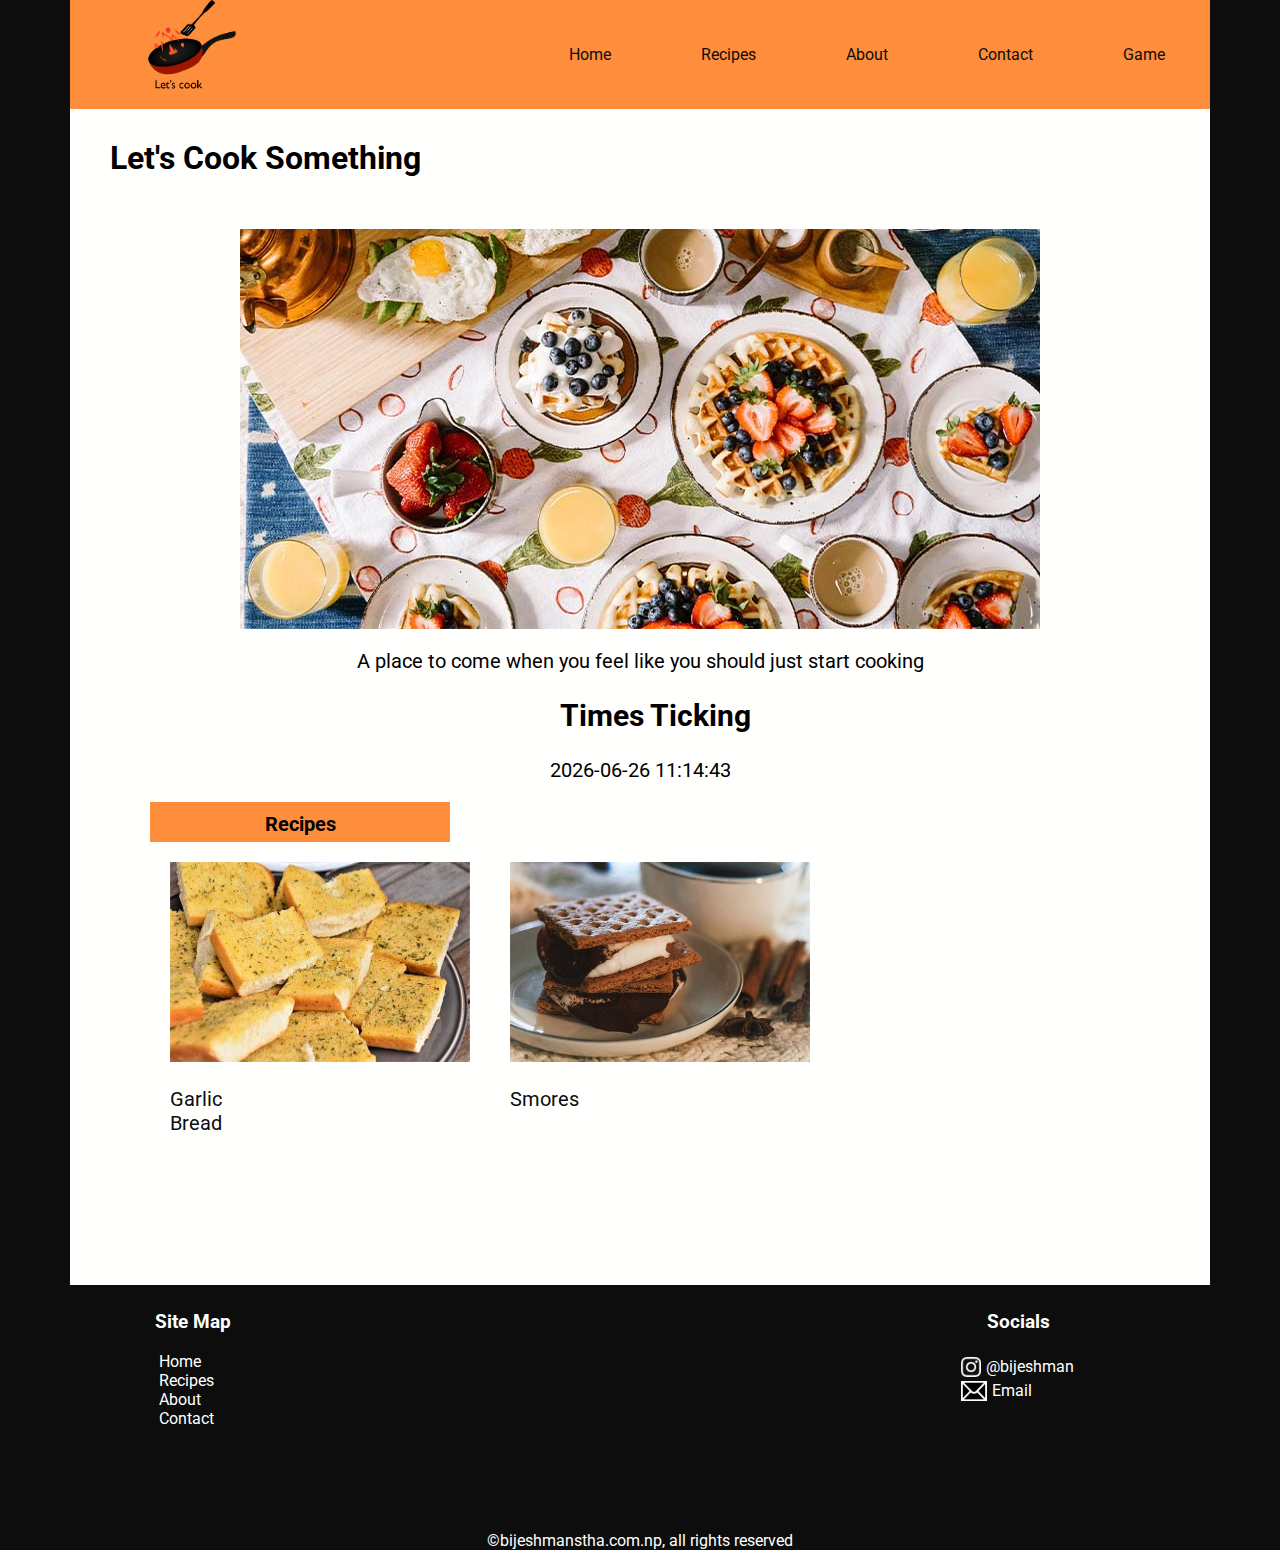
<file: pages/index.html>
<!DOCTYPE html>
<html lang="en">

<head>
    <meta charset="UTF-8">
    <meta http-equiv="X-UA-Compatible" content="IE=edge">
    <meta name="viewport" content="width=device-width, initial-scale=1.0">
    <title>Lets Cook</title>
    <link href="CSS/style.css" rel="stylesheet">
    <script src="JS/script.js"></script>
    <style>
        .middle {
            top: 88px;
            height: 1300px;
        }

        footer {
            bottom: -650px;
        }

        h1 {
            position: relative;
            top: 10px;
            margin-left: 20px;
        }

        #slider {
            position: relative;
            top: 20px;
            margin: auto;
            background-image: url("images/slide1.jpg");
            width: 800px;
            height: 400px;      
            transition: background-image 0.8s;
        }

        .relatedrecipes {
            position: relative;
            top: 20px;
        }
    </style>
</head>

<body onload="autoslide() , clock()">

    <div class="container">
        <header id="top">
            <a href="http://bijeshmanstha.com.np">
                <figure><img src="images/logo.png" alt="logo"></figure>
            </a>
            <nav>
                <ul>
                    <li><a href="index.html" title="Home">Home</a></li>
                    <li> <a href="recipes.html" title="Recipes">Recipes</a></li>
                    <li> <a href="about.html" title="About">About</a></li>
                    <li><a href="contact.html" title="Contact">Contact</a></li>
                    <li><a href="2048js/game.html" title="Game">Game</a></li>
                    
                </ul>
            </nav>
        </header>

        <div class="middle">
            <h1>Let's Cook Something</h1>
            <div onclick="slide()" class="slider" id="slider"></div>
            <div class="homepagecontent">
                <p>A place to come when you feel like you should just start cooking</p>
                <h2>Times Ticking</h2>
                <div id="clock"></div>
                <div class="relatedrecipes" id="relatedrecipes">
                    <div class="titlebox methodtitle">Recipes</div>
                    <a href="garlic-bread.html">
                        <div class="relatedrecipe">
                            <figure><img class="prepphoto" src="images/garlic-bread.jpg" alt="garlic bread">
                                <p class="relateditem">Garlic Bread</p>
                            </figure>
                        </div>
                    </a>
                    <a href="smores.html">
                        <div class="relatedrecipe">
                            <figure><img class="prepphoto" src="images/smores.jpg" alt="smores">
                                <p class="relateditem">Smores </p>
                            </figure>
                        </div>
                    </a>
                </div>
            </div>
        </div>
        <footer id="bottom">
            <div class="sitemap">
                <p>Site Map</p>
                <nav>
                    <ul>

                        <li><a href="index.html" title="Home">Home</a></li>


                        <li><a href="recipes.html" title="Recipes">Recipes</a></li>


                        <li><a href="about.html" title="About">About</a></li>

                        <li>
                            <a href="contact.html" title="Contact">Contact</a>
                        </li>

                    </ul>
                </nav>

            </div>
            <div class="socials">
                <p>Socials</p>

                <nav>
                    <ul>

                        <li><a href="https://instagram.com/bijeshman" title="instagram"><img
                                    src="images/instagram-logo.png" alt="Instagram logo" class="iconlogo"><span
                                    class="iconlink">@bijeshman</span> </a>
                        </li>


                        <li> <a href="mailto:bijeshmansth.bs@gmail.com" title="email"><img src="images/email-icon.jpg"
                                    alt="email icon" class="iconlogo"><span class="iconlink">Email</span></a></li>

                    </ul>
                </nav>

            </div>
            <div class="copyright">&copy;bijeshmanstha.com.np, all rights reserved</div>
        </footer>
    </div>
</body>

</html>
</file>
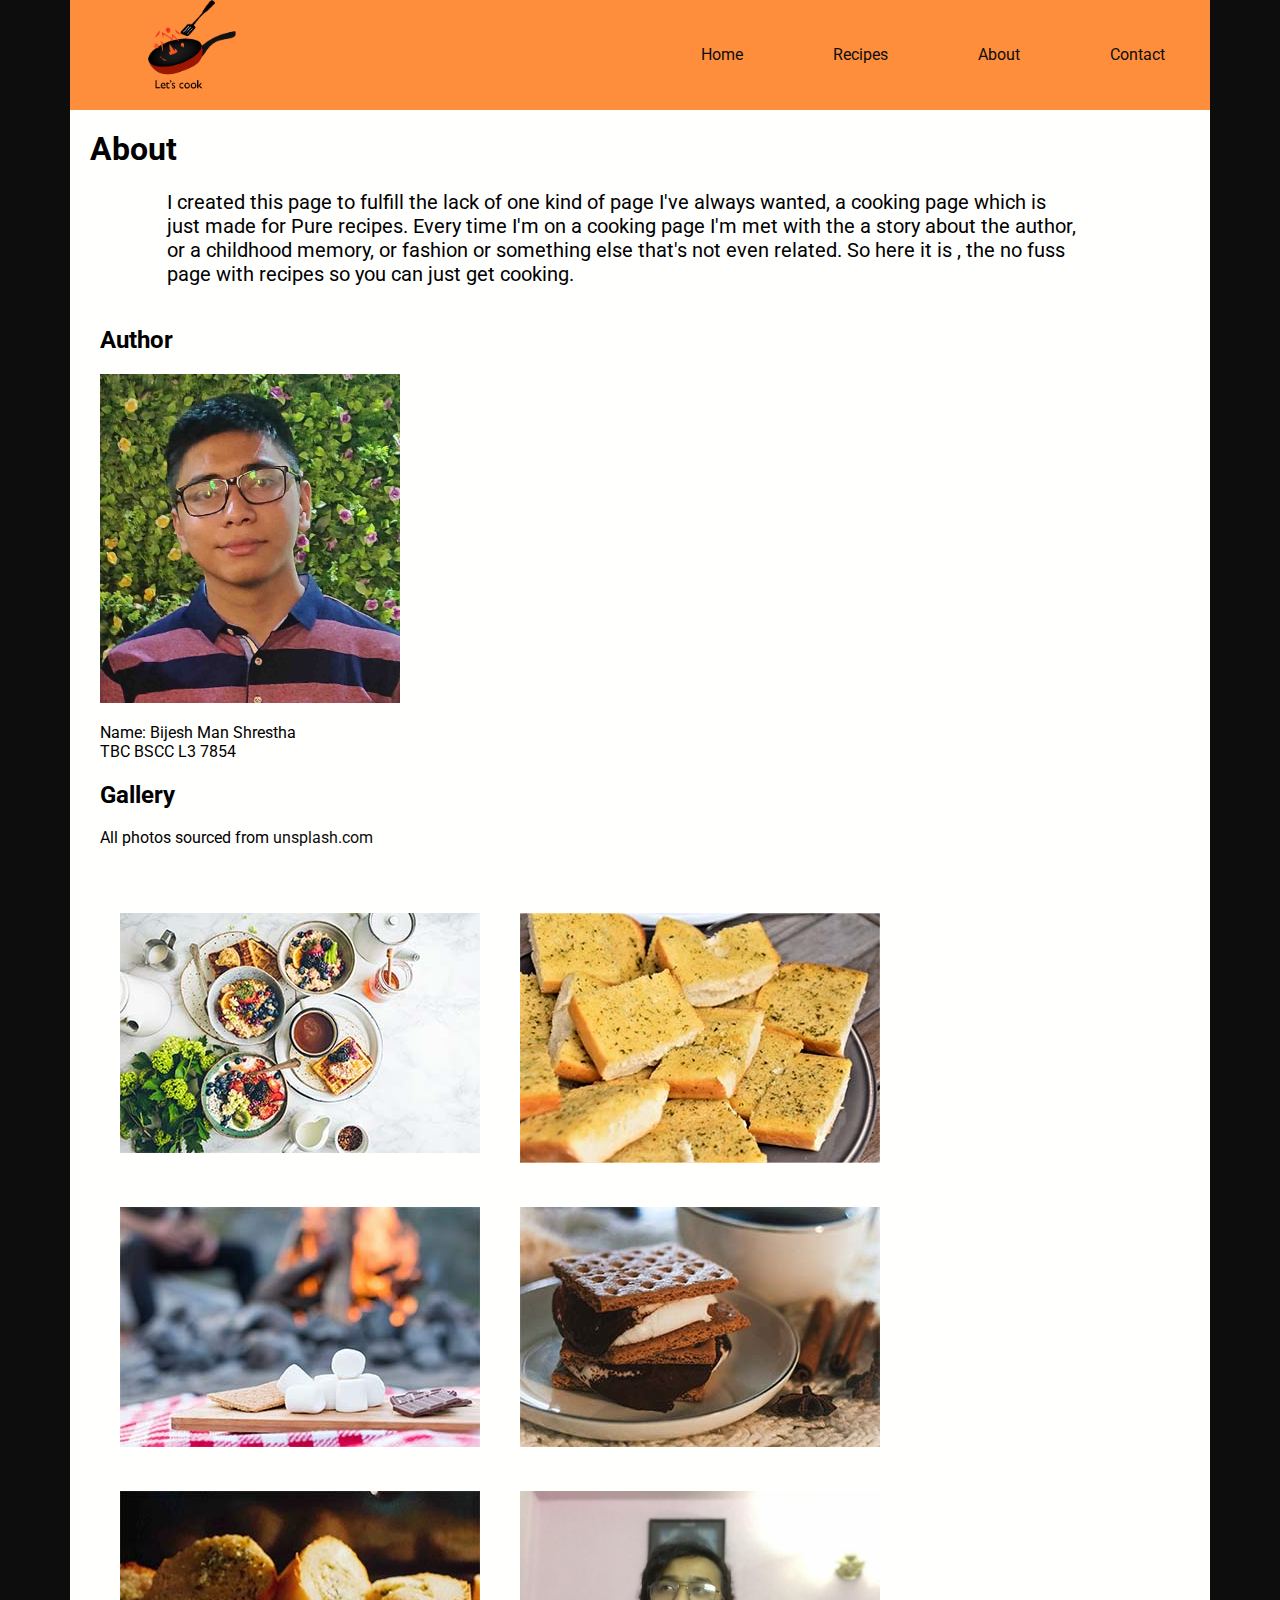
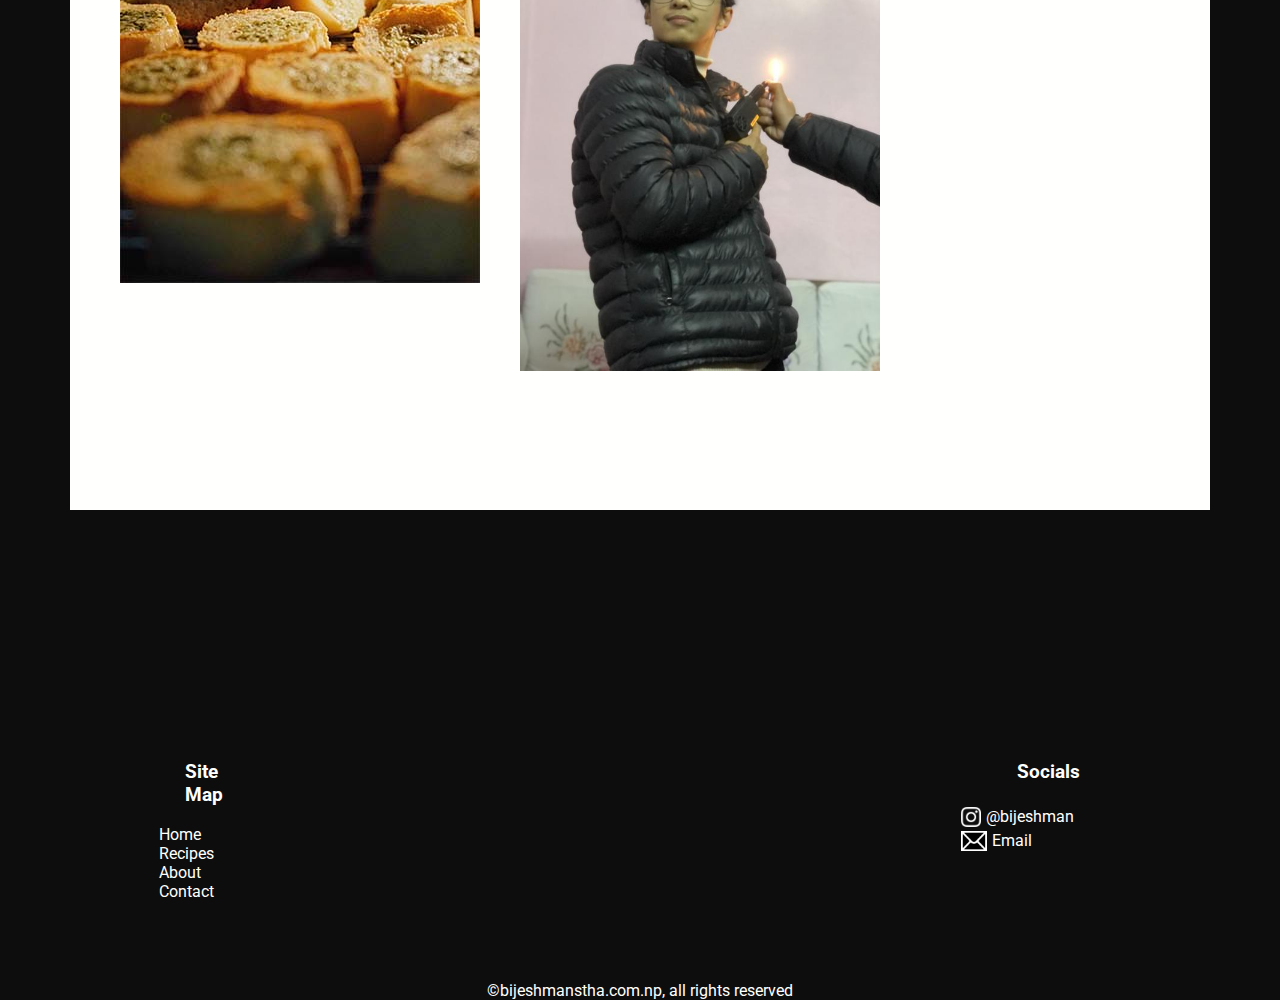
<file: pages/about.html>
<!DOCTYPE html>
<html lang="en">

<head>
    <meta charset="UTF-8">
    <meta http-equiv="X-UA-Compatible" content="IE=edge">
    <meta name="viewport" content="width=device-width, initial-scale=1.0">
    <title>About</title>
    <link href="CSS/style.css" rel="stylesheet">
    <style>
    
         p{margin-left: 30px;}
        .middle{
            top:89px;
            height:2000px;
        }
        footer{
            bottom:-1700px;
        }
        blockquote{
                position: relative;
                left: 5%;
                top:-20px;
                width: 80%;
                font-size: 20px;
            }
    </style>
</head>

<body>
    <div class="container">
        <header id="top">
            <a href="http://bijeshmanstha.com.np"><figure><img src="images/logo.png" alt="logo"></figure></a>
            <nav>
                <ul>
                    <li><a href="index.html" title="Home">Home</a></li>
                    <li> <a href="recipes.html" title="Recipes">Recipes</a></li>
                    <li> <a href="about.html" title="About">About</a></li>
                    <li><a href="contact.html" title="Contact">Contact</a></li>
                </ul>
            </nav>
        </header>

        <div class="middle">
            <h1>About</h1>
                <blockquote>
                    I created this page to fulfill the lack of one kind of page I've always wanted, a cooking page which is just made for Pure recipes. Every time I'm on a cooking page I'm met with the a story about the author, or a childhood memory, or fashion or something else that's not even related. So here it is , the no fuss page with recipes so you can just get cooking.
                </blockquote>
            <h2>
                Author
            </h2>
            <div class="author">
                <figure> <img class="authorphoto" src="images/authorphoto.jpg" alt="Photo of author"> </figure>
                <p>Name: Bijesh Man Shrestha<br>TBC BSCC L3 7854</p>
            </div>
            
            <h2>Gallery</h2>
            <p>All photos sourced from <a href="https://www.unsplash.com">unsplash.com</a></p>
             
            <div class="gallery">
                <a href="images/gallery/breakfastspread.jpg"><figure> <img class="gallerythumbnail" src="images/thumbnails/breakfastspread.jpg" alt="Break Fast table"></a> </figure>
                <a href="images/gallery/garlicbread.jpg"><figure> <img class="gallerythumbnail" src="images/thumbnails/garlicbread.jpg" alt="Break Fast table"></a></figure>
                <a href="images/gallery/smores-ingredients.jpg"><figure> <img class="gallerythumbnail" src="images/thumbnails/smores-ingredients.jpg" alt="Break Fast table"> </a></figure>
                <a href="images/gallery/smores.jpg"><figure> <img class="gallerythumbnail" src="images/thumbnails/smores.jpg" alt="Break Fast table"></a> </figure>
                <!--<a href="images/gallery/spread.jpg"><figure> <img class="gallerythumbnail" src="images/thumbnails/spread.jpg" alt="Break Fast table"></a> </figure>-->
                <a href="images/gallery/garlicbreadoven.jpg"><figure> <img class="gallerythumbnail" src="images/thumbnails/garlicbreadoven.jpg" alt="Break Fast table"></a> </figure>
                 <a href="images/prash.jpg"><figure> <img class="gallerythumbnail" src="images/prash.jpg" alt="Sexy guy"></a> </figure>
            
            </div>

             </div>
             <footer id="bottom">
                <div class="sitemap">
                    <p>Site Map</p>
                    <nav>
                        <ul>    
                            <li><a href="index.html" title="Home">Home</a></li>
                            <li><a href="recipes.html" title="Recipes">Recipes</a></li>
                            <li><a href="about.html" title="About">About</a></li>
                            <li><a href="contact.html" title="Contact">Contact</a></li>
                        </ul>
                    </nav>
    
                </div>
                <div class="socials">
                    <p>Socials</p>
    
                    <nav>
                        <ul>
    
                            <li><a href="https://instagram.com/bijeshman" title="instagram"><img
                                        src="images/instagram-logo.png" alt="Instagram logo" class="iconlogo"><span
                                        class="iconlink">@bijeshman</span> </a>
                            </li>
    
    
                            <li> <a href="mailto:bijeshmansth.bs@gmail.com" title="email"><img src="images/email-icon.jpg"
                                        alt="email icon" class="iconlogo"><span class="iconlink">Email</span></a></li>
    
                        </ul>
                    </nav>
    
                </div>
                <div class="copyright">&copy;bijeshmanstha.com.np, all rights reserved</div>
            </footer>
    </div>
</body>

</html>
</file>
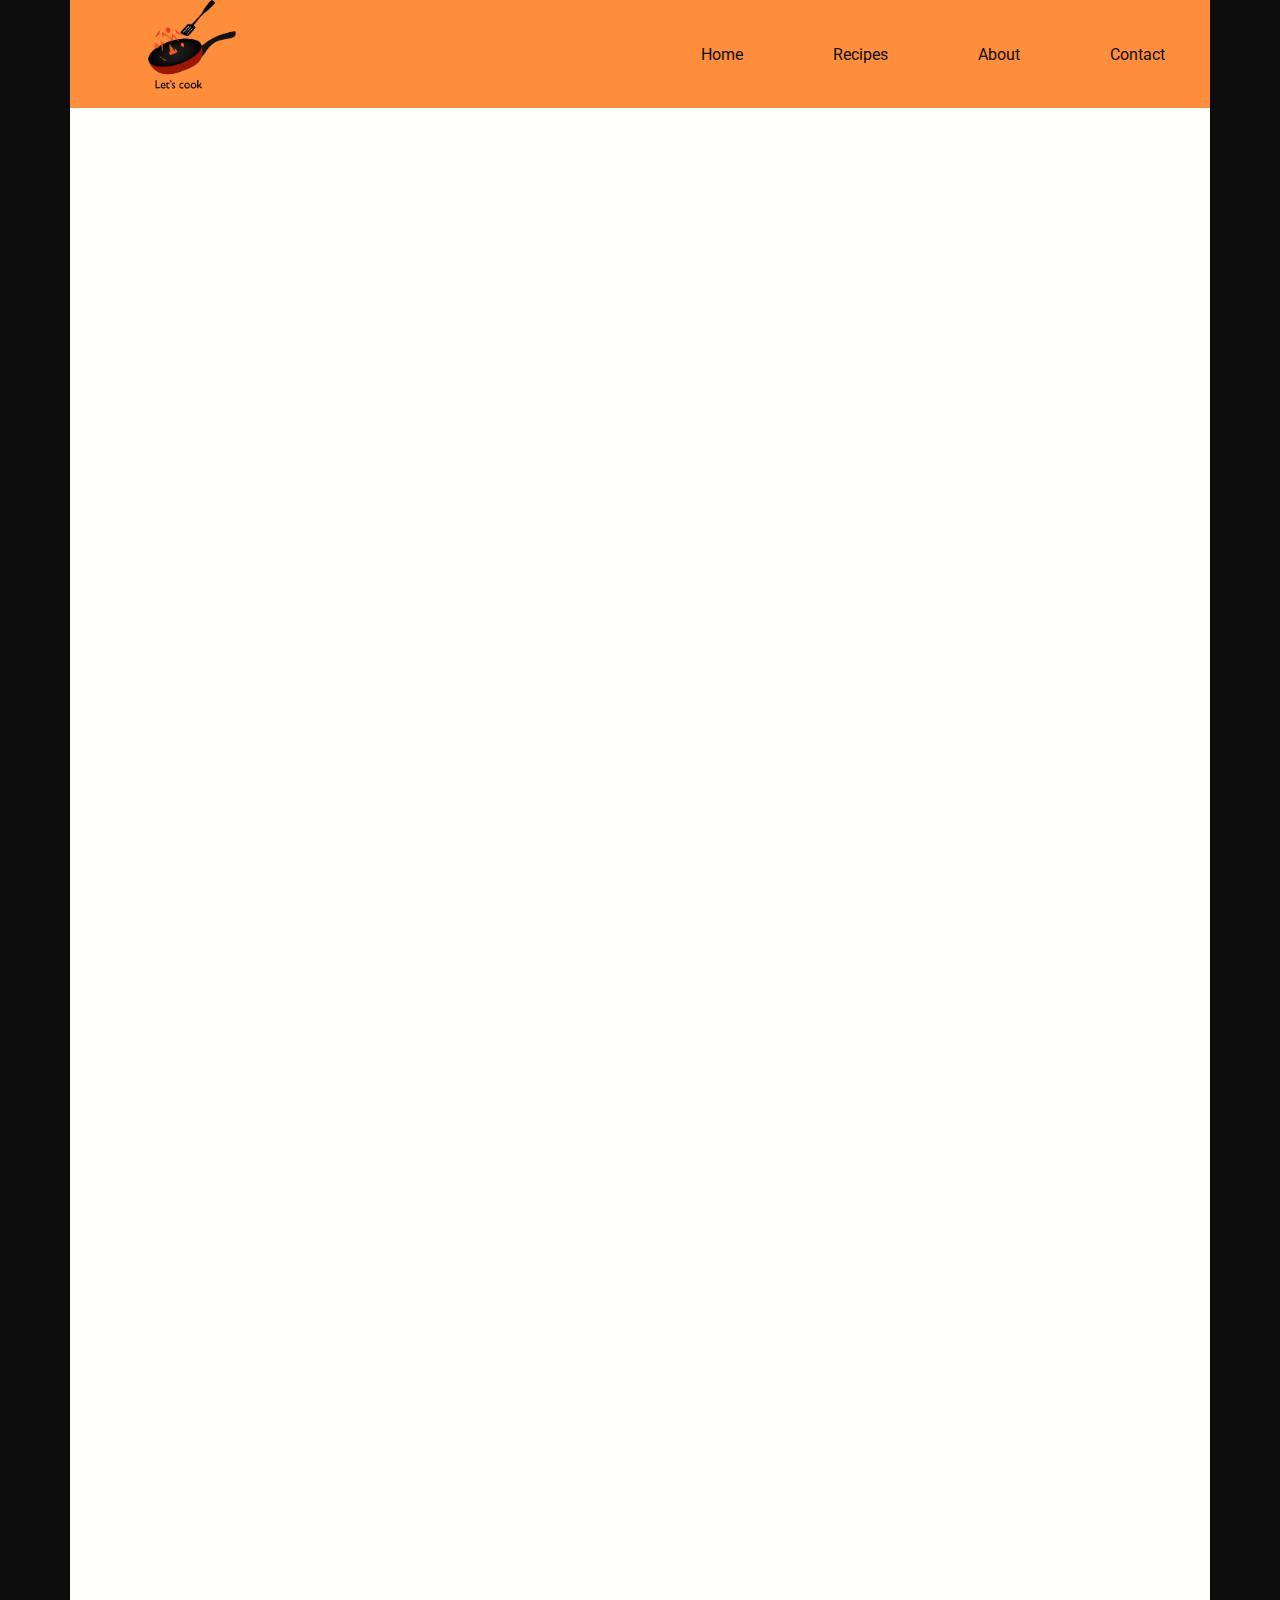
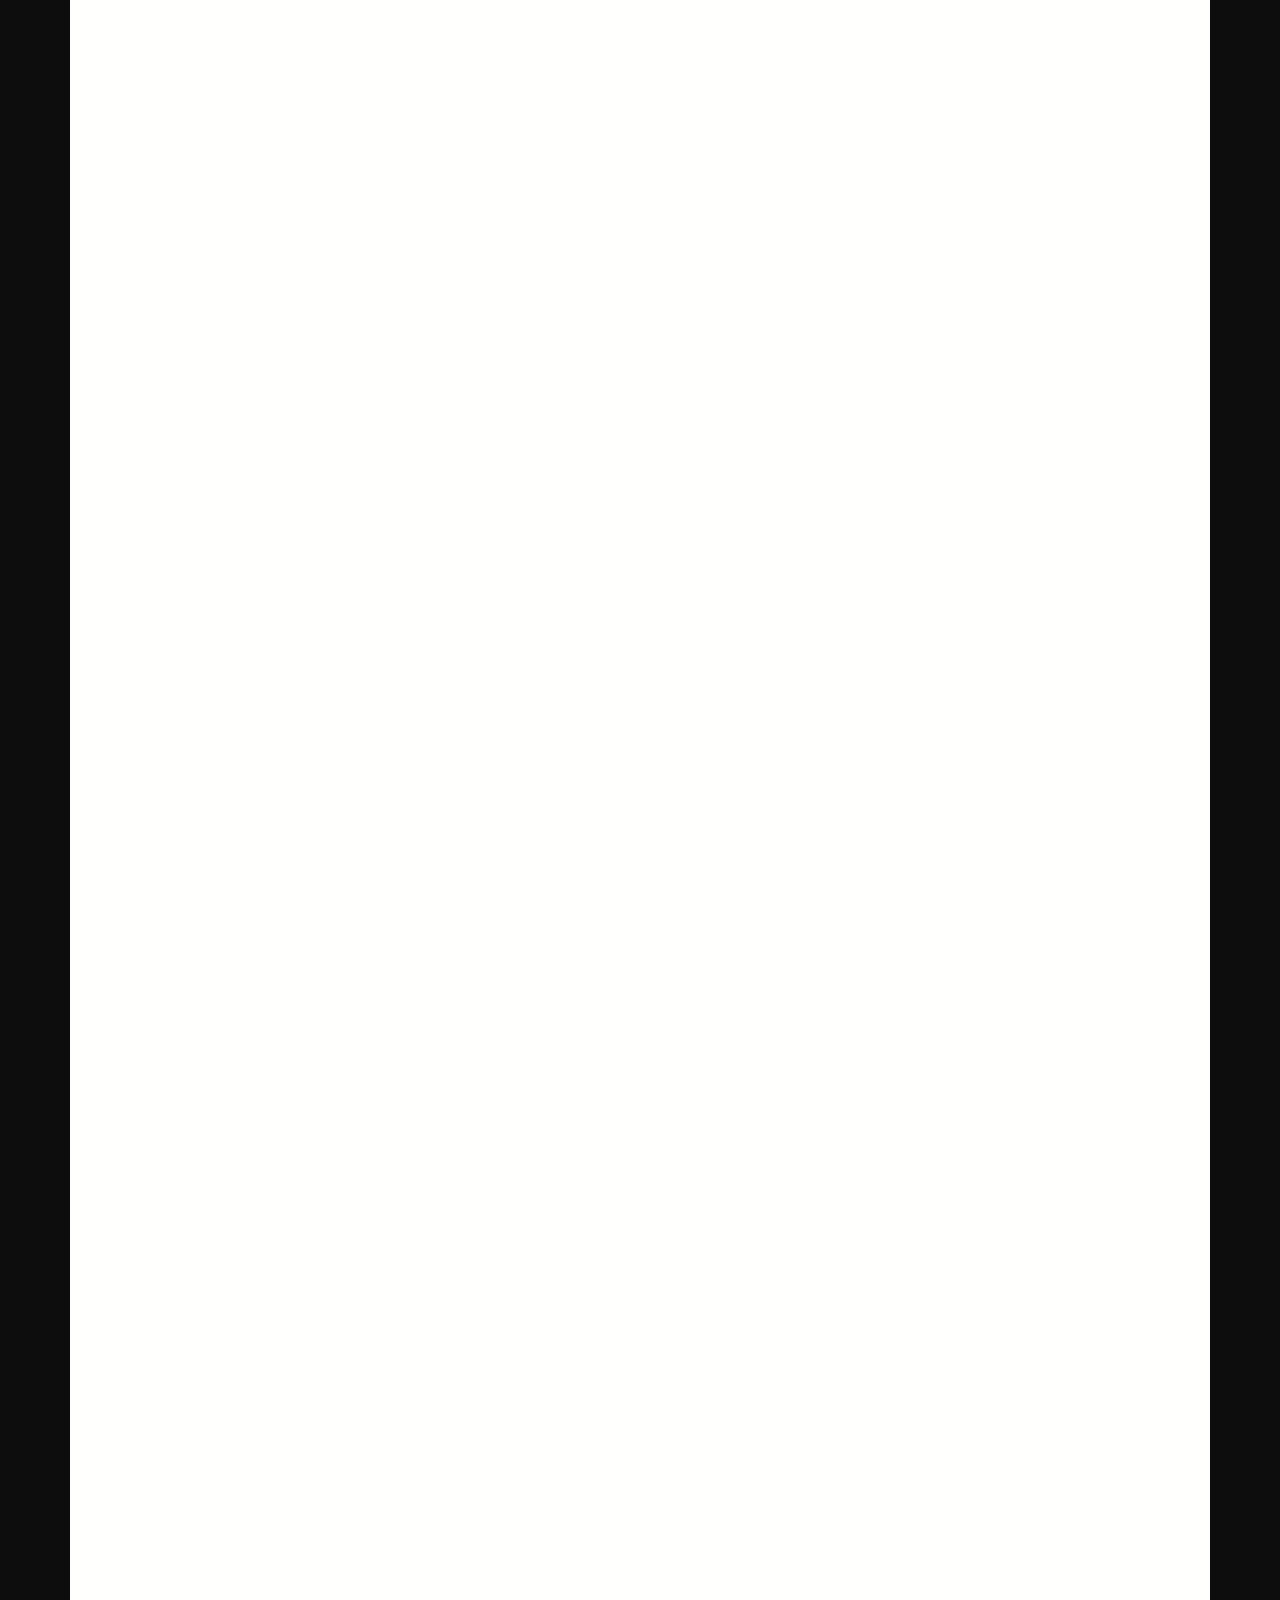
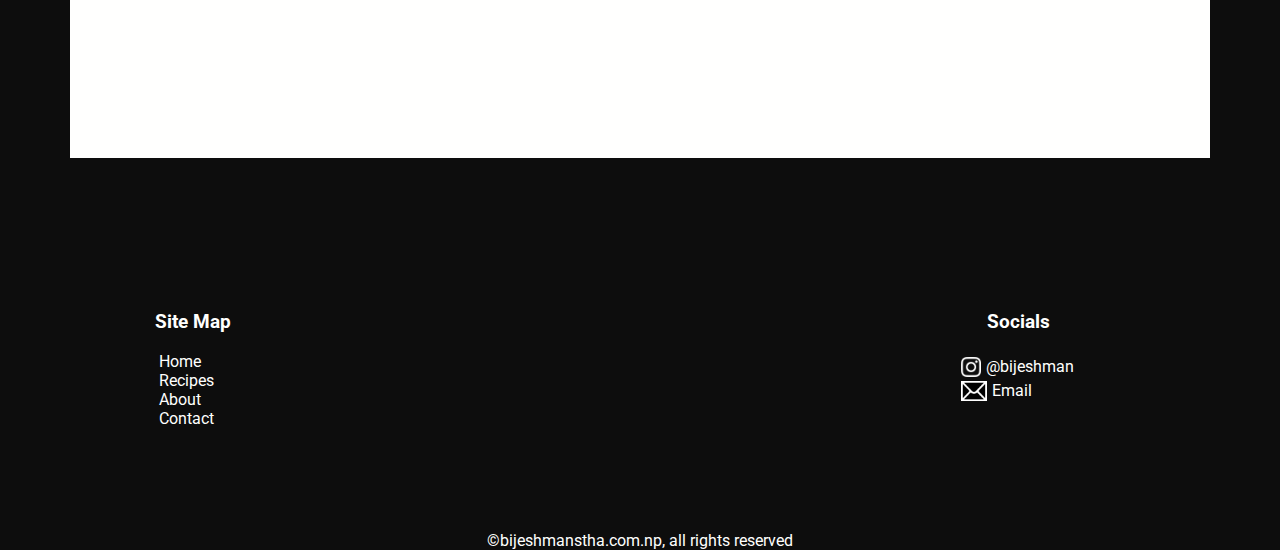
<file: pages/basepage.html>
<!DOCTYPE html>
<html lang="en">

<head>
    <meta charset="UTF-8">
    <meta http-equiv="X-UA-Compatible" content="IE=edge">
    <meta name="viewport" content="width=device-width, initial-scale=1.0">
    <title>Garlic Bread Recipe</title>
    <link href="CSS/style.css" rel="stylesheet">
</head>

<body>
    <div class="container">
        <header id="top">
            <a href="http://bijeshmanstha.com.np"><figure><img src="images/logo.png" alt="logo"></figure></a>
            <nav>
                <ul>

                    <li><a href="index.html" title="Home">Home</a></li>


                    <li> <a href="recipes.html" title="Recipes">Recipes</a></li>


                    <li> <a href="about.html" title="About">About</a></li>


                    <li><a href="contact.html" title="Contact">Contact</a></li>

                </ul>
            </nav>
        </header>

        <div class="middle">
             </div>
             <footer id="bottom">
                <div class="sitemap">
                    <p>Site Map</p>
                    <nav>
                        <ul>
    
                            <li><a href="index.html" title="Home">Home</a></li>
    
    
                            <li><a href="recipes.html" title="Recipes">Recipes</a></li>
    
    
                            <li><a href="about.html" title="About">About</a></li>
    
                            <li>
                                <a href="contact.html" title="Contact">Contact</a>
                            </li>
    
                        </ul>
                    </nav>
    
                </div>
                <div class="socials">
                    <p>Socials</p>
    
                    <nav>
                        <ul>
    
                            <li><a href="https://instagram.com/bijeshman" title="instagram"><img
                                        src="images/instagram-logo.png" alt="Instagram logo" class="iconlogo"><span
                                        class="iconlink">@bijeshman</span> </a>
                            </li>
    
    
                            <li> <a href="mailto:bijeshmansth.bs@gmail.com" title="email"><img src="images/email-icon.jpg"
                                        alt="email icon" class="iconlogo"><span class="iconlink">Email</span></a></li>
    
                        </ul>
                    </nav>
    
                </div>
                <div class="copyright">&copy;bijeshmanstha.com.np, all rights reserved</div>
            </footer>
    </div>
</body>

</html>
</file>
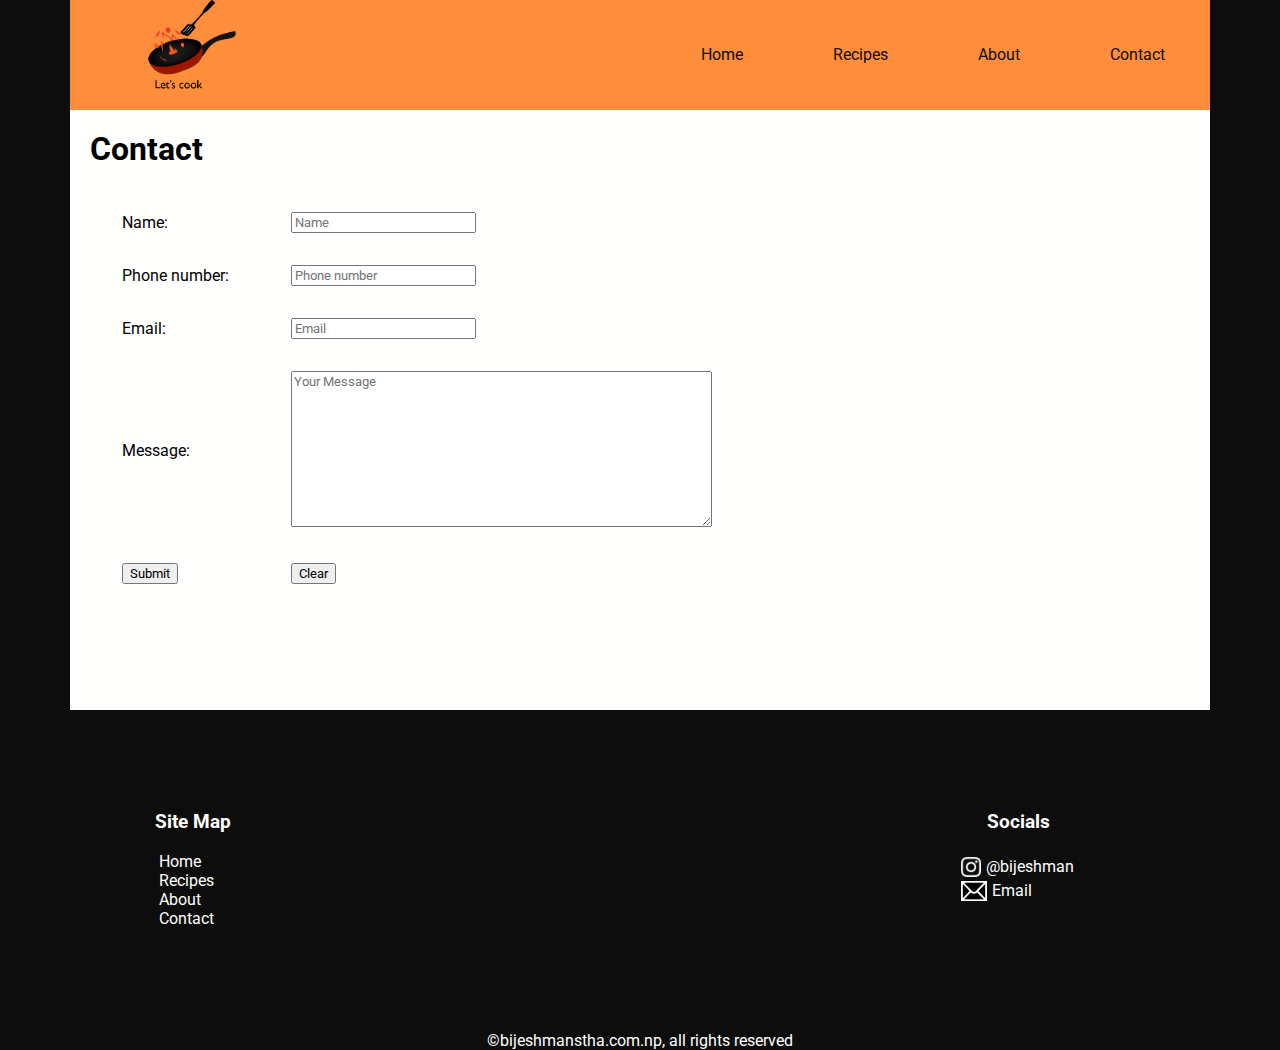
<file: pages/contact.html>
<!DOCTYPE html>
<html lang="en">

<head>
    <meta charset="UTF-8">
    <meta http-equiv="X-UA-Compatible" content="IE=edge">
    <meta name="viewport" content="width=device-width, initial-scale=1.0">
    <title>Contact</title>
    <link href="CSS/style.css" rel="stylesheet">
    <script src="JS/script.js">
 </script>
 <style>
    footer{
        bottom:-150px;
    }
    .middle{
        top:89px;
        height: 600px;
    }
 </style>
</head>

<body>
    <div class="container">
        <header id="top">
            <a href="http://bijeshmanstha.com.np"><figure><img src="images/logo.png" alt="logo"></figure></a>
            <nav>
                <ul>
                    <li><a href="index.html" title="Home">Home</a></li>
                    <li> <a href="recipes.html" title="Recipes">Recipes</a></li>
                    <li> <a href="about.html" title="About">About</a></li>
                    <li><a href="contact.html" title="Contact">Contact</a></li>
                </ul>
            </nav>
        </header>
        <div class="middle">
            <h1>
                Contact
            </h1>
            
        <form id="contactform" method="get" target="_self">
            <table class="contactform">
            <tr>
                <td>Name:</td><td><input type="text" placeholder="Name" name="name" id="name" required></td>
            </tr>
            <tr>
                <td>Phone number:</td><td><input type="text" name="phoneno" placeholder="Phone number" id="phoneno" required ></td>
            </tr>
            <tr>
                <td>Email:</td><td><input type="email" name="email" placeholder="Email" id="email"required></td>
            </tr>
            <tr>
                <td>Message:</td><td><textarea name="message" placeholder="Your Message" id="message" rows="10" cols="50" required></textarea>
                </td>
            </tr>
            <tr>
                <td><input type="button" onclick="validate()" value="Submit" title="submit" > </td><td><input type="reset" value="Clear"></td>
            </tr>
            </table>
        </form>
             </div>
             <footer id="bottom">
                <div class="sitemap">
                    <p>Site Map</p>
                    <nav>
                        <ul>
                            <li><a href="index.html" title="Home">Home</a></li>
                            <li><a href="recipes.html" title="Recipes">Recipes</a></li>
                            <li><a href="about.html" title="About">About</a></li>
                            <li><a href="contact.html" title="Contact">Contact</a></li>
                        </ul>
                    </nav>
    
                </div>
                <div class="socials">
                    <p>Socials</p>
    
                    <nav>
                        <ul>
    
                            <li><a href="https://instagram.com/bijeshman" title="instagram"><img
                                        src="images/instagram-logo.png" alt="Instagram logo" class="iconlogo"><span
                                        class="iconlink">@bijeshman</span> </a>
                            </li>
    
    
                            <li> <a href="mailto:bijeshmansth.bs@gmail.com" title="email"><img src="images/email-icon.jpg"
                                        alt="email icon" class="iconlogo"><span class="iconlink">Email</span></a></li>
    
                        </ul>
                    </nav>
    
                </div>
                <div class="copyright">&copy;bijeshmanstha.com.np, all rights reserved</div>
            </footer>
    </div>
</body>

</html>
</file>
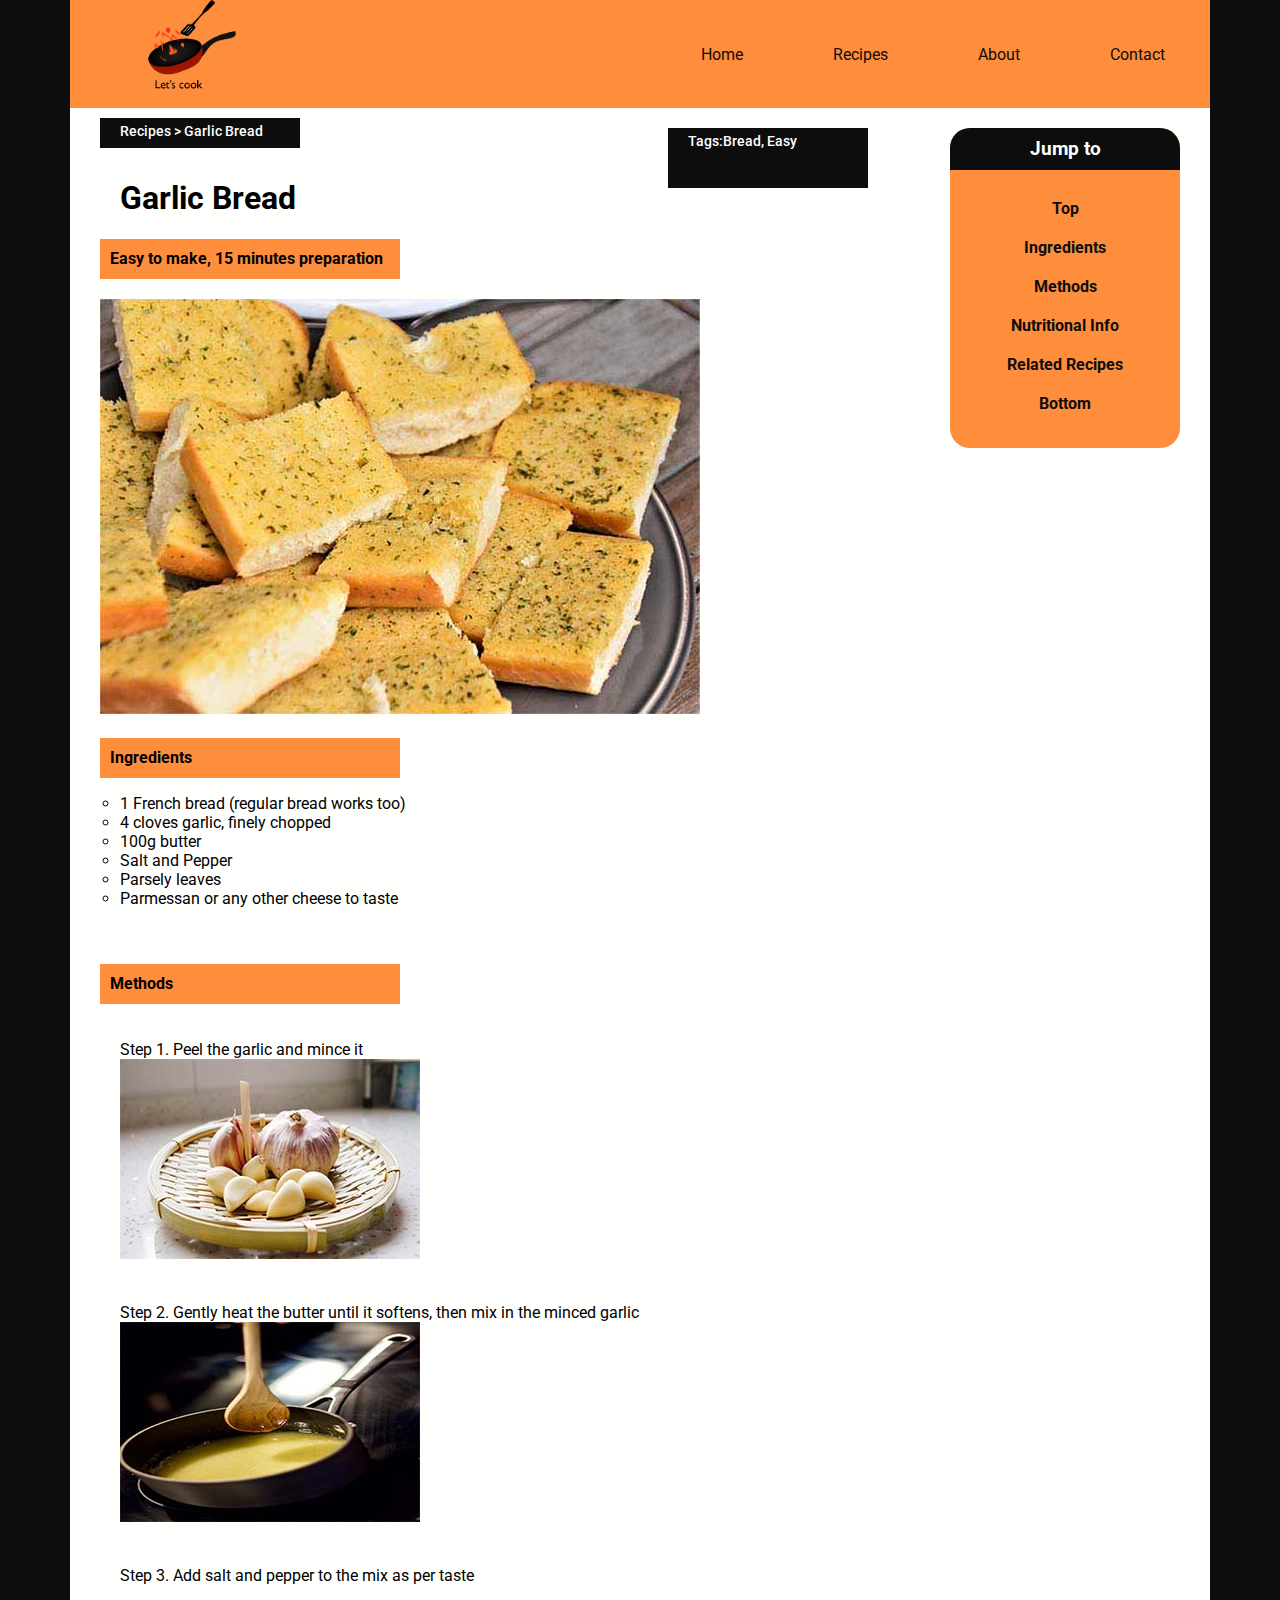
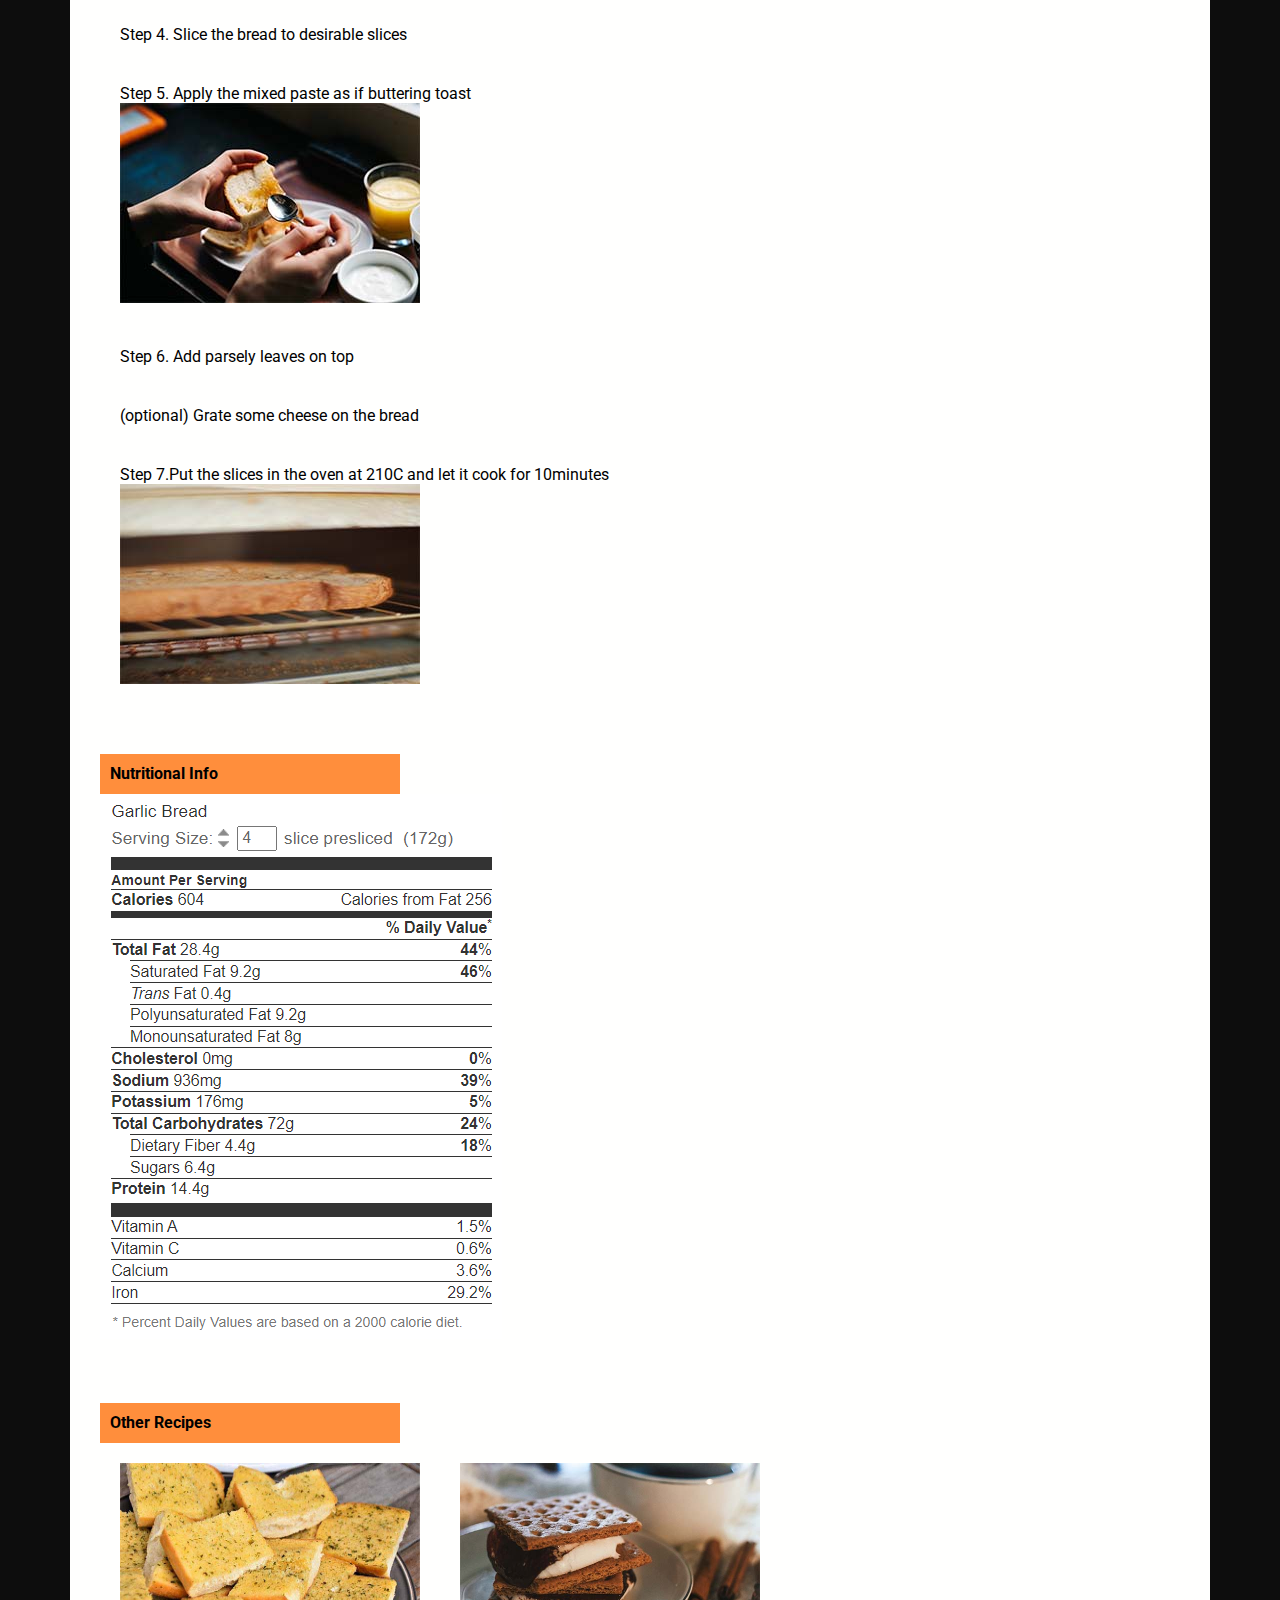
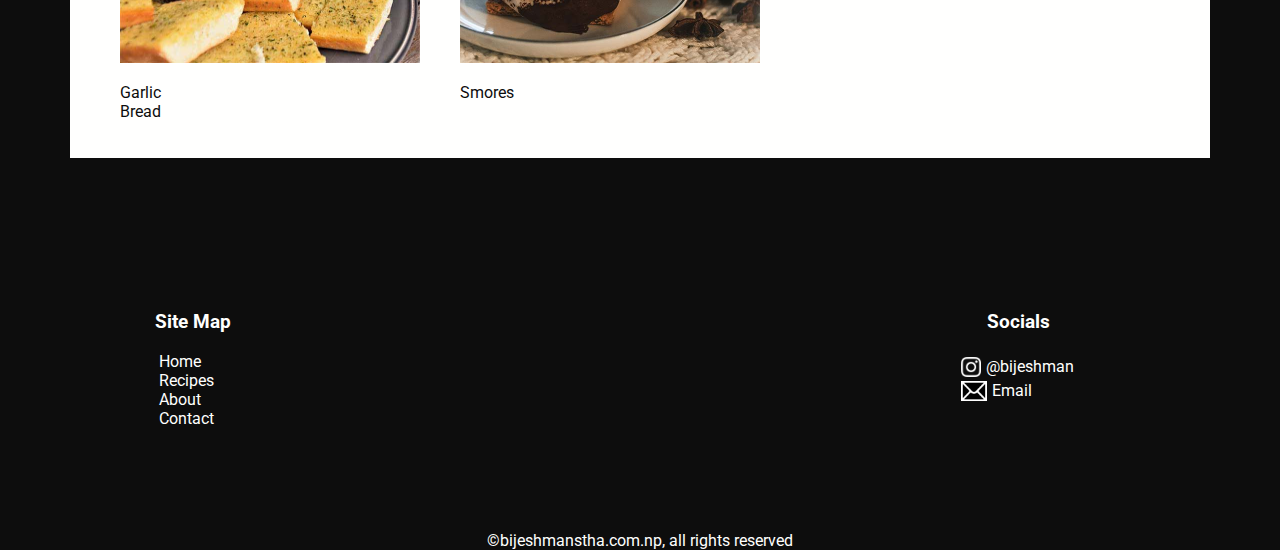
<file: pages/garlic-bread.html>
<!DOCTYPE html>
<html lang="en">

<head>
    <meta charset="UTF-8">
    <meta http-equiv="X-UA-Compatible" content="IE=edge">
    <meta name="viewport" content="width=device-width, initial-scale=1.0">
    <title>Garlic Bread Recipe</title>
    <link href="CSS/style.css" rel="stylesheet">
</head>

<body>
    <div class="container">
        <header id="top">
            <a href="http://bijeshmanstha.com.np">
                <figure><img src="images/logo.png" alt="logo"></figure>
            </a>
            <nav>
                <ul>

                    <li><a href="index.html" title="Home">Home</a></li>


                    <li> <a href="recipes.html" title="Recipes">Recipes</a></li>


                    <li> <a href="about.html" title="About">About</a></li>


                    <li><a href="contact.html" title="Contact">Contact</a></li>

                </ul>
            </nav>
        </header>

        <div class="middle">
            <div class="content">
                <div class="locator">Recipes > Garlic Bread</div>
                <h1>Garlic Bread</h1>

                <div class="tags">Tags:Bread, Easy</div>
                <div class="titlebox prepinfo">Easy to make, 15 minutes preparation</div>

                <figure> <img class="foodmainphoto" src="images/garlic-bread.jpg" alt="food photo"> </figure>

                <div class="ingredients" id="ingredients">
                    <div class="titlebox ingredienttitle">Ingredients</div>
                    <div class="ingredientlist">
                        <ul>
                            <li>1 French bread (regular bread works too)</li>
                            <li>4 cloves garlic, finely chopped </li>
                            <li>100g butter</li>
                            <li>Salt and Pepper</li>
                            <li>Parsely leaves</li>
                            <li>Parmessan or any other cheese to taste</li>
                        </ul>
                    </div>
                </div>
                <div class="methods" id="methods">
                    <div class="titlebox methodtitle">Methods</div>
                    <div class="methodlist">
                        <ul>
                            <li>Step 1. Peel the garlic and mince it<figure> <img class="prepphoto"
                                        src="images/garlicstep1.jpg" alt="peel garlic"> </figure>
                            </li>
                            <li>Step 2. Gently heat the butter until it softens, then mix in the minced garlic<figure>
                                    <img class="prepphoto" src="images/garlicstep2.jpg" alt="mix butter"> </figure>
                            </li>
                            <li>Step 3. Add salt and pepper to the mix as per taste</li>
                            <li>Step 4. Slice the bread to desirable slices</li>
                            <li>Step 5. Apply the mixed paste as if buttering toast<figure> <img class="prepphoto"
                                        src="images/garlicstep5.jpg" alt="apply paste"> </figure>
                            </li>
                            <li>Step 6. Add parsely leaves on top</li>
                            <li>(optional) Grate some cheese on the bread</li>
                            <li>Step 7.Put the slices in the oven at 210C and let it cook for 10minutes<figure> <img
                                        class="prepphoto" src="images/garlicstep7.jpg" alt="bread in the oven">
                                </figure>
                            </li>
                        </ul>
                    </div>
                </div>
                <div class="nutritionalinfo" id="nutritionalinfo">
                    <div class="titlebox methodtitle">Nutritional Info</div>
                    <figure> <img class="nutritionalinfopic" src="images/garlicnutrition.png" alt="Nutritional Info">
                    </figure>

                </div>
                <div class="relatedrecipes" id="relatedrecipes">
                    <div class="titlebox methodtitle">Other Recipes</div>
                    <a href="garlic-bread.html">
                        <div class="relatedrecipe">
                            <figure><img class="prepphoto" src="images/garlic-bread.jpg" alt="garlic bread">
                                <p class="relateditem">Garlic Bread</p>
                            </figure>
                        </div>
                    </a>
                    <a href="smores.html">
                        <div class="relatedrecipe">
                            <figure><img class="prepphoto" src="images/smores.jpg" alt="smores">
                                <p class="relateditem">Smores </p>
                            </figure>
                        </div>
                    </a>

                </div>
            </div>

            <div id="sidebar">
                <h3>Jump to</h3>
                <nav>
                    <ul>
                        <li><a href="#top">Top</a></li>
                        <li><a href="#ingredients">Ingredients</a></li>
                        <li><a href="#methods">Methods</a></li>
                        <li> <a href="#nutritionalinfo">Nutritional Info</a></li>
                        <li><a href="#relatedrecipes">Related Recipes</a></li>
                        <li><a href="#bottom">Bottom</a></li>
                    </ul>
                </nav>
            </div>
        </div>
        <footer id="bottom">
            <div class="sitemap">
                <p>Site Map</p>
                <nav>
                    <ul>

                        <li><a href="index.html" title="Home">Home</a></li>
                        <li><a href="recipes.html" title="Recipes">Recipes</a></li>
                        <li><a href="about.html" title="About">About</a></li>
                        <li><a href="contact.html" title="Contact">Contact</a></li>
                    </ul>
                </nav>

            </div>
            <div class="socials">
                <p>Socials</p>

                <nav>
                    <ul>

                        <li><a href="https://instagram.com/bijeshman" title="instagram"><img
                                    src="images/instagram-logo.png" alt="Instagram logo" class="iconlogo"><span
                                    class="iconlink">@bijeshman</span> </a>
                        </li>


                        <li> <a href="mailto:bijeshmansth.bs@gmail.com" title="email"><img src="images/email-icon.jpg"
                                    alt="email icon" class="iconlogo"><span class="iconlink">Email</span></a></li>

                    </ul>
                </nav>

            </div>
            <div class="copyright">&copy;bijeshmanstha.com.np, all rights reserved</div>
        </footer>
    </div>
</body>

</html>
</file>
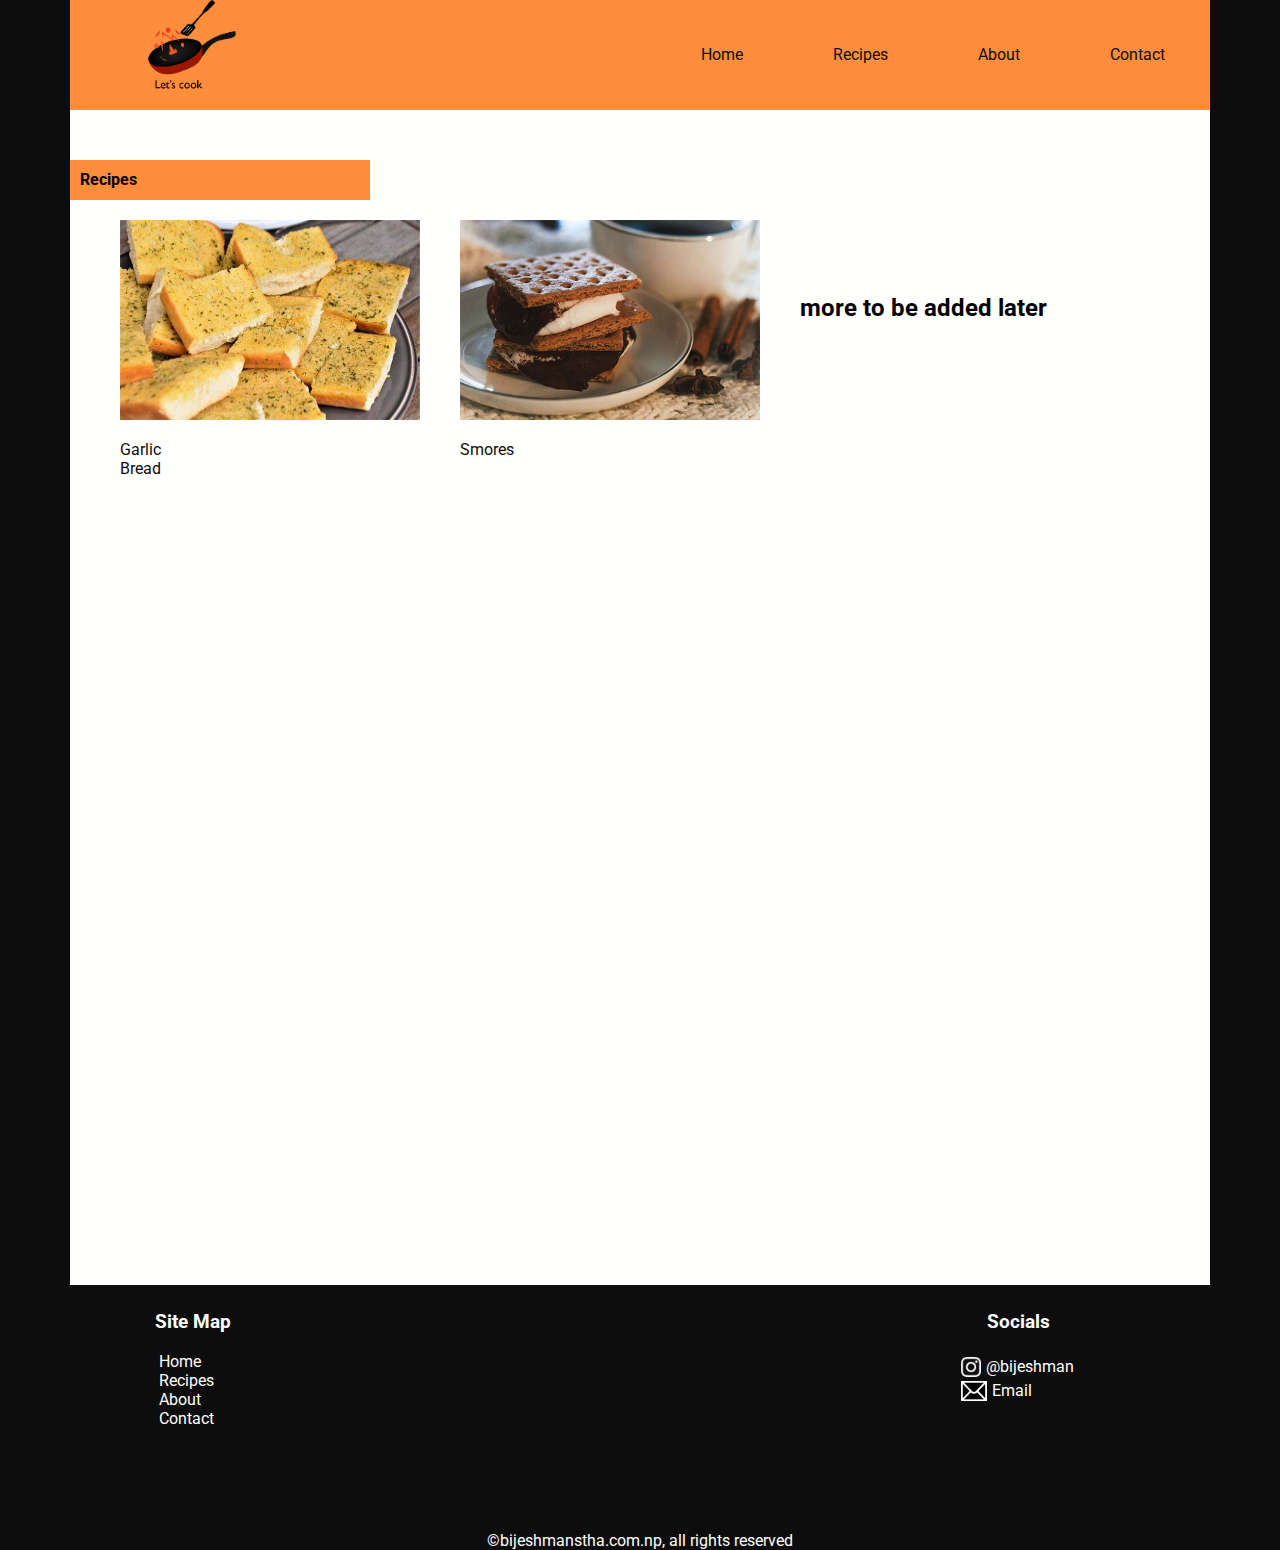
<file: pages/recipes.html>
<!DOCTYPE html>
<html lang="en">

<head>
    <meta charset="UTF-8">
    <meta http-equiv="X-UA-Compatible" content="IE=edge">
    <meta name="viewport" content="width=device-width, initial-scale=1.0">
    <title>Recipes</title>
    <link href="CSS/style.css" rel="stylesheet">
    <style>
        .middle{
            top:102px;
            height: 1300px;
        }
        footer{
            bottom: -650px;
        }
        .relatedrecipes{
            position: relative;
            top:20px;
        }
    </style>       
</head>

<body>
    <div class="container">
        <header id="top">
            <a href="http://bijeshmanstha.com.np"><figure><img src="images/logo.png" alt="logo"></figure></a>
            <nav>
                <ul>

                    <li><a href="index.html" title="Home">Home</a></li>


                    <li> <a href="recipes.html" title="Recipes">Recipes</a></li>


                    <li> <a href="about.html" title="About">About</a></li>


                    <li><a href="contact.html" title="Contact">Contact</a></li>

                </ul>
            </nav>
        </header>

        <div class="middle">
            <div class="recipes" id="recipes">
                <div class="titlebox methodtitle">Recipes</div>
                <a href="garlic-bread.html"><div class="relatedrecipe"><figure><img class="prepphoto" src="images/garlic-bread.jpg" alt="garlic bread"><p class="relateditem">Garlic Bread</p> </figure></div></a> 
                <a href="smores.html"><div class="relatedrecipe"><figure><img class="prepphoto" src="images/smores.jpg" alt="smores"><p class="relateditem">Smores </p> </figure></div></a> 
            
        </div>
        <h2 style="position:relative; left:700px;top:-150px;">more to be added later</h2>
            </div>
            <footer id="bottom">
                <div class="sitemap">
                    <p>Site Map</p>
                    <nav>
                        <ul>
    
                            <li><a href="index.html" title="Home">Home</a></li>
    
    
                            <li><a href="recipes.html" title="Recipes">Recipes</a></li>
    
    
                            <li><a href="about.html" title="About">About</a></li>
    
                            <li>
                                <a href="contact.html" title="Contact">Contact</a>
                            </li>
    
                        </ul>
                    </nav>
    
                </div>
                <div class="socials">
                    <p>Socials</p>
    
                    <nav>
                        <ul>
    
                            <li><a href="https://instagram.com/bijeshman" title="instagram"><img
                                        src="images/instagram-logo.png" alt="Instagram logo" class="iconlogo"><span
                                        class="iconlink">@bijeshman</span> </a>
                            </li>
    
    
                            <li> <a href="mailto:bijeshmansth.bs@gmail.com" title="email"><img src="images/email-icon.jpg"
                                        alt="email icon" class="iconlogo"><span class="iconlink">Email</span></a></li>
    
                        </ul>
                    </nav>
    
                </div>
                <div class="copyright">&copy;bijeshmanstha.com.np, all rights reserved</div>
            </footer>
    </div>
</body>

</html>
</file>
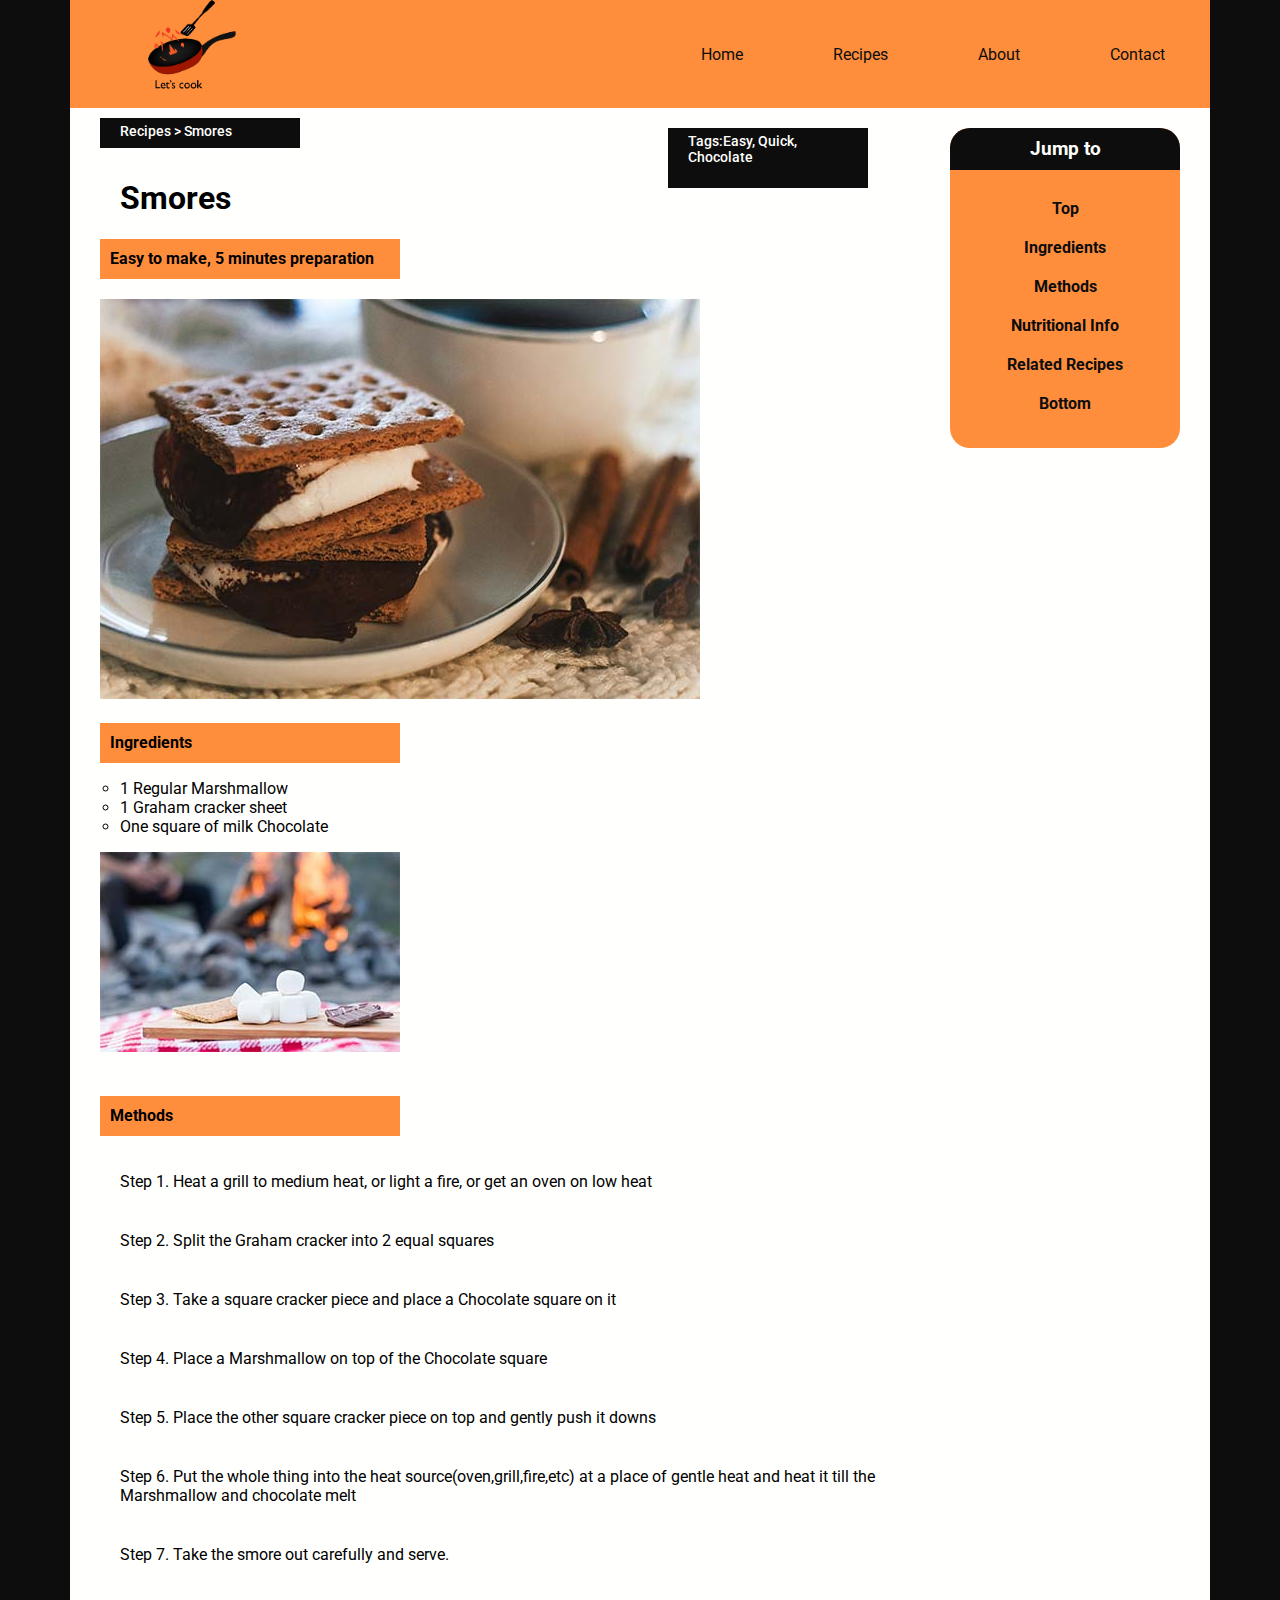
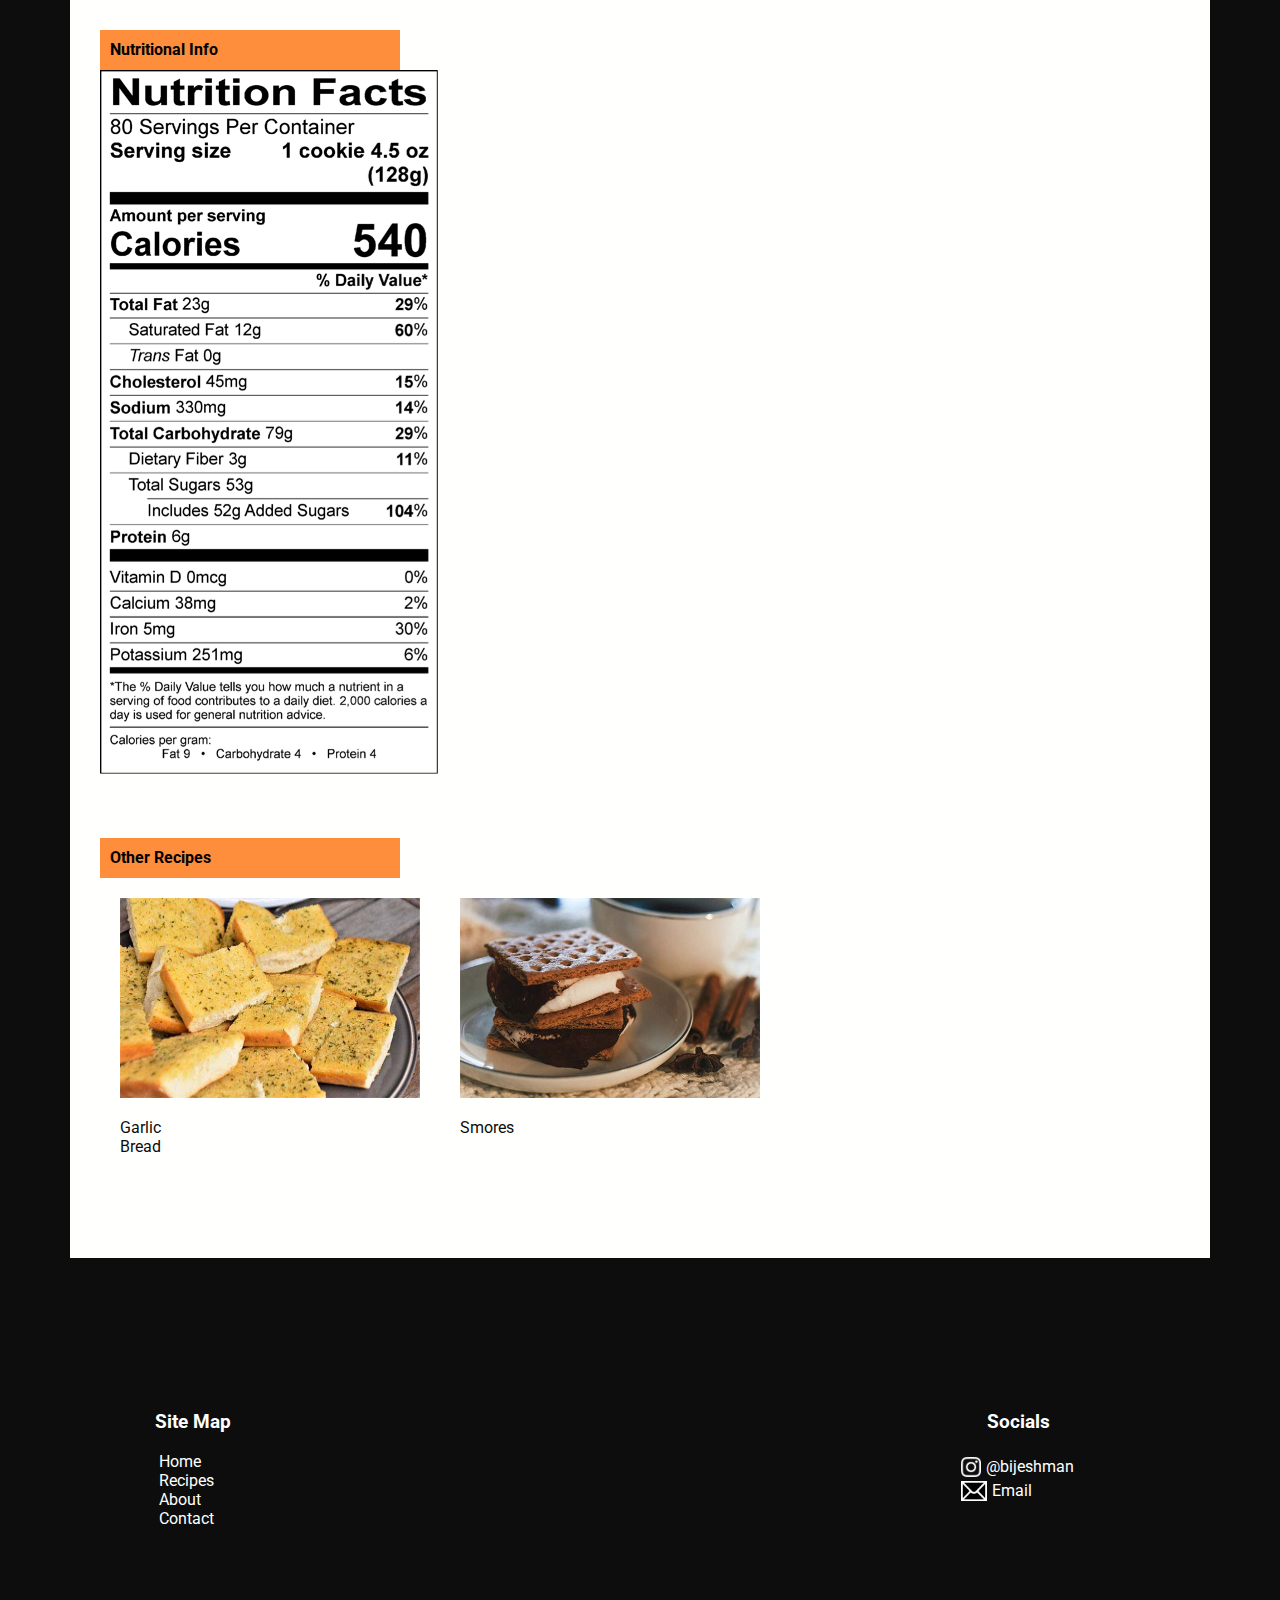
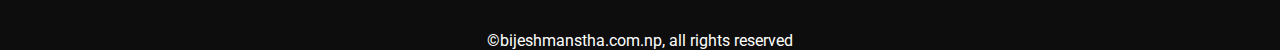
<file: pages/smores.html>
<!DOCTYPE html>
<html lang="en">

<head>
    <meta charset="UTF-8">
    <meta http-equiv="X-UA-Compatible" content="IE=edge">
    <meta name="viewport" content="width=device-width, initial-scale=1.0">
    <title>Smores Recipe</title>
    <link href="CSS/style.css" rel="stylesheet">
    <style>
        .middle {
            height: 2750px;
        }

        footer {
            bottom: -2350px;
        }
    </style>
</head>

<body>
    <div class="container">
        <header id="top">
            <a href="http://bijeshmanstha.com.np"><figure><img src="images/logo.png" alt="logo"></figure></a>
            <nav>
                <ul>
                    <li><a href="index.html" title="Home">Home</a></li>
                    <li><a href="recipes.html" title="Recipes">Recipes</a></li>
                    <li><a href="about.html" title="About">About</a></li>
                    <li><a href="contact.html" title="Contact">Contact</a></li>
                </ul>
            </nav>
        </header>
        
        <div class="middle">
            <div class="content">
                <div class="locator">Recipes > Smores</div>
                <h1>Smores</h1>
                <div class="tags">Tags:Easy, Quick, Chocolate</div>
                <div class="titlebox prepinfo">Easy to make, 5 minutes preparation</div>

                <figure> <img class="foodmainphoto" src="images/smores.jpg" alt="food photo"> </figure>

                <div class="ingredients" id="ingredients">
                    <div class="titlebox ingredienttitle">Ingredients</div>
                    <div class="ingredientlist">
                        <ul>
                            <li>1 Regular Marshmallow</li>
                            <li>1 Graham cracker sheet</li>
                            <li>One square of milk Chocolate</li>
                        </ul>
                        <figure> <img class="ingredientphoto" src="images/smores-ingredients.jpg"
                                alt="smores ingredients"> </figure>
                    </div>

                </div>
                <div class="methods" id="methods">
                    <div class="titlebox methodtitle">Methods</div>
                    <div class="methodlist">
                        <ul>
                            <li>Step 1. Heat a grill to medium heat, or light a fire, or get an oven on low heat</li>
                            <li>Step 2. Split the Graham cracker into 2 equal squares</li>
                            <li>Step 3. Take a square cracker piece and place a Chocolate square on it</li>
                            <li>Step 4. Place a Marshmallow on top of the Chocolate square</li>
                            <li>Step 5. Place the other square cracker piece on top and gently push it downs</li>
                            <li>Step 6. Put the whole thing into the heat source(oven,grill,fire,etc) at a place of
                                gentle heat and heat it till the Marshmallow and chocolate melt </li>
                            <li>Step 7. Take the smore out carefully and serve.</li>
                        </ul>
                    </div>
                </div>
                <div class="nutritionalinfo" id="nutritionalinfo">
                    <div class="titlebox methodtitle">Nutritional Info</div>
                    <figure> <img class="nutritionalinfopic" src="images/smoresnutrition.png" alt="Nutritional Info">
                    </figure>

                </div>
                <div class="relatedrecipes" id="relatedrecipes">
                    <div class="titlebox methodtitle">Other Recipes</div>
                    <a href="garlic-bread.html">
                        <div class="relatedrecipe">
                            <figure><img class="prepphoto" src="images/garlic-bread.jpg" alt="garlic bread">
                                <p class="relateditem">Garlic Bread</p>
                            </figure>
                        </div>
                    </a>
                    <a href="smores.html">
                        <div class="relatedrecipe">
                            <figure><img class="prepphoto" src="images/smores.jpg" alt="smores">
                                <p class="relateditem">Smores </p>
                            </figure>
                        </div>
                    </a>
                </div>
            </div>

            <div id="sidebar">
                <h3>Jump to</h3>
                <nav>
                    <ul>
                        <li><a href="#top">Top</a></li>
                        <li><a href="#ingredients">Ingredients</a></li>
                        <li><a href="#methods">Methods</a></li>
                        <li> <a href="#nutritionalinfo">Nutritional Info</a></li>
                        <li><a href="#relatedrecipes">Related Recipes</a></li>
                        <li><a href="#bottom">Bottom</a></li>
                    </ul>
                </nav>
            </div>
        </div>
        <footer id="bottom">
            <div class="sitemap">
                <p>Site Map</p>
                <nav>
                    <ul>
                        <li><a href="index.html" title="Home">Home</a></li>
                        <li><a href="recipes.html" title="Recipes">Recipes</a></li>
                        <li><a href="about.html" title="About">About</a></li>
                        <li><a href="contact.html" title="Contact">Contact</a></li>
                    </ul>
                </nav>

            </div>
            <div class="socials">
                <p>Socials</p>
                <nav>
                    <ul>
                        <li><a href="https://instagram.com/bijeshman" title="instagram"><img
                                    src="images/instagram-logo.png" alt="Instagram logo" class="iconlogo"><span
                                    class="iconlink">@bijeshman</span> </a>
                        </li>
                        <li> <a href="mailto:bijeshmansth.bs@gmail.com" title="email"><img src="images/email-icon.jpg"
                                    alt="email icon" class="iconlogo"><span class="iconlink">Email</span></a>
                                </li>
                    </ul>
                </nav>
            </div>
            <div class="copyright">&copy;bijeshmanstha.com.np, all rights reserved</div>
        </footer>
    </div>
</body>

</html>
</file>
<file: pages/CSS/style.css>
@import url('https://fonts.googleapis.com/css2?family=Roboto:wght@300&display=swap');


html {
    margin: 0px;
    padding: 0px;
    scroll-behavior: smooth;
}

* {
    box-sizing: border-box;
    font-family: 'Roboto', sans-serif;
    transition: all 0.5s;
}
body {
    background: #0d0d0d;
}
a{
    text-decoration: none;
    color: #0d0d0d;
}
.container {
    min-height: 100%;
    height: inherit;
    width: 1140px;
    margin: auto;
}
ul{
    list-style-type: none;
    padding: 0px;
}
.homepagecontent{  
    position: relative;
    top: 20px;
    font-size: 20px;
    text-align: center;
}


#sidebar {
    display: inline;
    position: sticky;
    top: 10px;
    float: right;
    background: #FF8E3C ;
    height: 320px;
    width: 230px;
    margin-right: 30px;
    margin-top: 20px;
    z-index: 100;
    border-radius: 20px;
}
#sidebar:hover{background:#f87a14}
#sidebar h3{
    border-radius: 20px 20px 0px 0px;
    background: #0d0d0d;  
    color: #fffffe;          
    text-align: center;
    padding: 10px;
    margin-top: 0px;
}
#sidebar nav ul li {
    text-align: center;
    text-decoration: none;
    color: #0d0d0d;
    font-weight: bold;
    
    padding: 10px;
    transition: background 0.2s;
}
#sidebar li:hover{
    background: #FFB55E;      
}


.middle {
    position: relative;
    top: 100px;
    width: inherit;
    height: 3250px;
    background-color: #fffffe;
}
.content{float: left;
    margin-right: 0px;
    margin-left: 30px;
width: 800px;
}

header {
    position: absolute;
    top: 0px;
    width: inherit;
    height: 110px;
    background-color: #FF8E3C;
    transition: 0.5s;
    transition-property: background-color , padding;
}
header:hover{
    background-color: #f87a14;
}

header nav ul {
    display: inline-flex;
    float: right;
    position: relative;
    top: -16px;
}

header nav ul a {
    text-decoration: none;
    color: #0d0d0d;
}

header figure {
    float: left;
    position: relative;
    left: 4%;
    margin: 0px;
}

header figure img {
    width: 160px;
}

header nav ul li a {
    top: 45px;
    position: relative;
    padding: 25px;
    margin: 20px;
    transition:  all 0.5s;
    
}

header nav ul a:hover {
    background-color: #FFB55E;
    padding: 45px;
    margin: 0px;
}

footer {
    height: 265px;
    width: inherit;
    position: absolute;
    bottom: -2850px;
    background-color: #0d0d0d;
    color: #fffffe;
}

footer a {

    height: 20px;
    text-decoration: none;
    color: #fffffe;
    padding: 4px;
}

footer .sitemap p {
    font-size: larger;
    font-weight: bold;
    margin-top: 20px;
}
footer .sitemap ul:hover{
    padding: 5px;
    background-color: #fffffe;
    transition: all 0.5s;
    
}
footer .sitemap ul:hover li a{
    transition: all 0.5s;
    font-weight: bold;
    color: #0d0d0d;
}
footer .socials nav {
    width: 200px;
}

footer .socials p {
    font-size: larger;
    font-weight: bold;
    margin-top: 20px;
}


footer .sitemap {
    float: left;
    width: 10%;
    color: #fffffe;
    padding: 5px;
    margin: 0px;
    margin-left: 7%;
}

footer .socials {
    float: right;
    margin-right: 10%;
    width: 10%;
    color: #fffffe;
    padding: 5px;
}

.iconlogo {
    display: inline;
    height: 20px;
    position: relative;
    left: -30px;
    top: 5px;
}

.iconlink {
    position: relative;
    left: -25px;
}
.locator{
    position: relative;
    top:10px;
    font-size: 14px;
    font-weight: 500;
    background-color: #0d0d0d;
    width: 200px;
    height: 30px;
    padding: 5px;
    padding-left: 20px;
    color: #fffffe;
}
.tags{
        position: absolute;
        top:20px;
        right: 30%;
        font-size: 14px;
        font-weight: 500;
        background-color: #0d0d0d;
        width: 200px;
        height: 60px;
          padding: 5px;
        padding-left: 20px;
        color: #fffffe;
    
}
h1{
    margin-left: 0px;
    padding: 20px;
}
.titlebox{
    background-color: #FF8E3C ;
    width: 300px;
    height: 40px;
    font-weight: 700;
    padding: 10px;
}
.titlebox:hover{background-color: #f87a14}
.prepinfo{
    position: relative;
    top:-20px;
   
}
.ingredients ul{
    list-style: circle;
    padding-left: 20px;
}
.ingredients{
    position: relative;
    top:20px;
}
figure{margin: 0px;
padding: 0px;}

.foodmainphoto{
    width: 600px;
    margin: 0px;
}
.methods{
    position: relative;
    top:60px;
}
.methods ul li{
    padding: 20px;
}
.prepphoto{
    width: 300px;
    height: 200px;
}
.ingredientphoto{
    width: 300px;
    height: 200px;
}
.nutritionalinfo{
    position: relative;
    top:90px;
}
.relatedrecipes{
    display: inline-flex;
    position: relative;
    top:150px;
}
.recipes{
    display: inline-flex;
    position: relative;
    top:50px;
}
.recipes a{
    position: relative;
    left: 30px;
}
.relatedrecipe{
    position: relative;
    left: -300px;
    top:40px;
    padding: 20px;
    margin: 0px;
    width: 20%;
}
.relateditem{
    text-align: center;
}

.copyright{
    text-align: center;
    width: 100%;
    position: absolute;
    bottom: 0;
}

.contactform{
    position: relative;
    left: 20px;
}
.contactform td{
    padding: 0px 30px 30px 30px;
}
h2{
    margin-left: 30px;
}
.authorphoto{
    width: 300px;
    margin-left: 30px;
}
.gallery{
    width: 1140px;
    position: relative;
    top:30px;
    margin-left: 30px;
    display: inline-flex;
    flex-wrap: wrap;
}
.gallery h2{margin-left: 0px;}


.gallerythumbnail{
    padding: 20px;
    width: 400px;
    height: auto;
}
</file>
